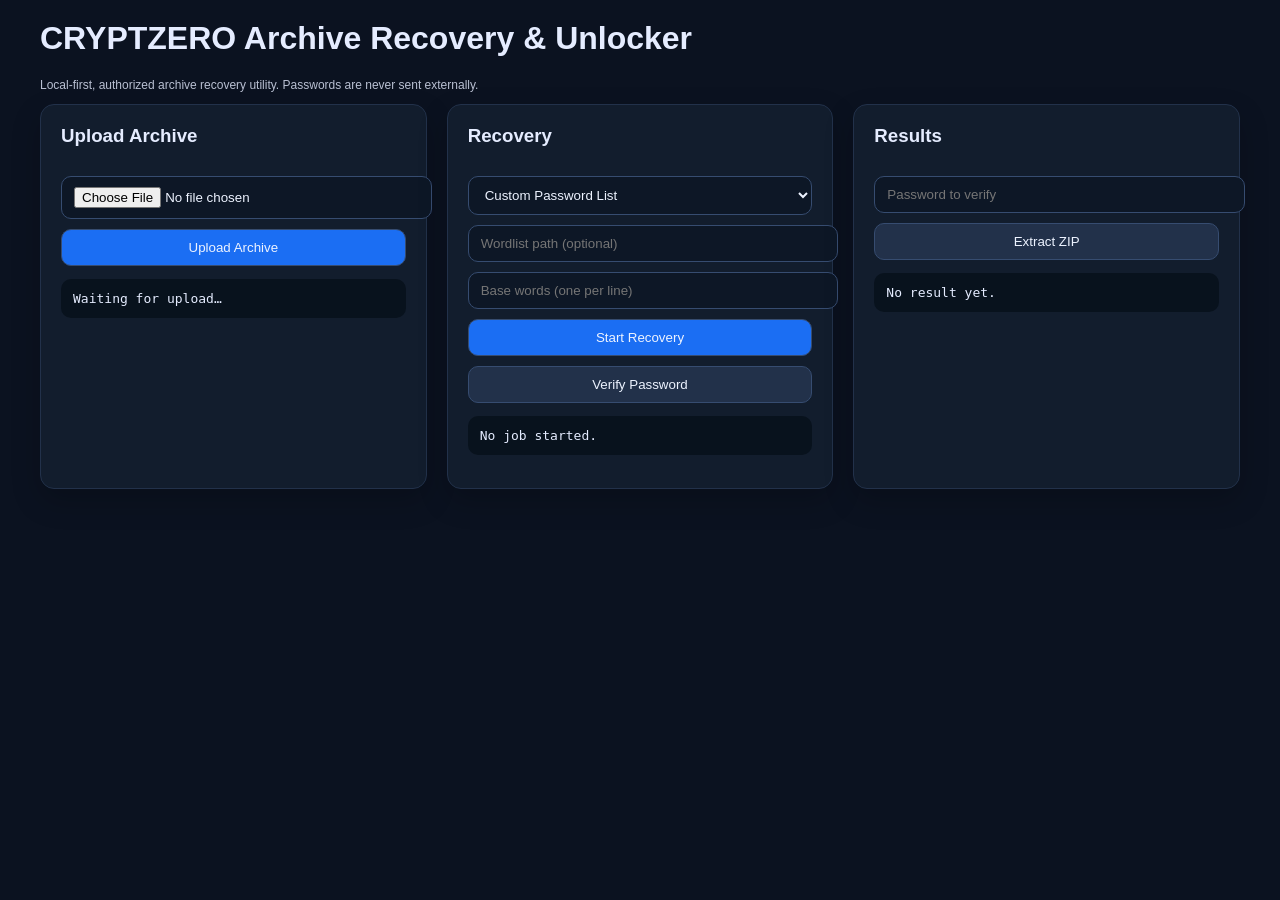
<file: app/templates/dashboard.html>
<!DOCTYPE html>
<html lang="en">
<head>
    <meta charset="UTF-8">
    <meta name="viewport" content="width=device-width, initial-scale=1.0">
    <title>CRYPTZERO Recovery</title>
    <style>
        body { font-family: Arial, sans-serif; background: #0b1220; color: #e5ecff; margin: 0; padding: 20px; }
        .wrap { max-width: 1200px; margin: 0 auto; }
        .grid { display: grid; grid-template-columns: repeat(auto-fit, minmax(260px, 1fr)); gap: 20px; }
        .card { background: #121d2d; border: 1px solid #22314a; border-radius: 14px; padding: 20px; box-shadow: 0 12px 30px rgba(0,0,0,0.2); }
        h1, h2, h3 { margin-top: 0; }
        input, select, button { width: 100%; padding: 10px 12px; border-radius: 10px; border: 1px solid #364c70; background: #0d1726; color: #edf3ff; margin-top: 10px; }
        button { background: #1b6ef3; cursor: pointer; }
        button.secondary { background: #22314a; }
        .status { color: #7fe7b2; }
        .danger { color: #ff8b8b; }
        pre { white-space: pre-wrap; background: #08121d; padding: 12px; border-radius: 10px; }
        .small { font-size: 12px; opacity: 0.8; }
    </style>
</head>
<body>
    <div class="wrap">
        <h1>CRYPTZERO Archive Recovery & Unlocker</h1>
        <p class="small">Local-first, authorized archive recovery utility. Passwords are never sent externally.</p>

        <div class="grid">
            <div class="card">
                <h3>Upload Archive</h3>
                <input id="archiveFile" type="file" accept=".zip,.rar">
                <button id="uploadBtn">Upload Archive</button>
                <pre id="uploadResult">Waiting for upload…</pre>
            </div>
            <div class="card">
                <h3>Recovery</h3>
                <select id="recoveryMethod">
                    <option value="wordlist">Custom Password List</option>
                    <option value="rule">Rule-Based Candidate Generation</option>
                </select>
                <input id="wordlistPath" placeholder="Wordlist path (optional)">
                <input id="baseWords" placeholder="Base words (one per line)">
                <button id="startRecoveryBtn">Start Recovery</button>
                <button id="verifyBtn" class="secondary">Verify Password</button>
                <pre id="jobStatus">No job started.</pre>
            </div>
            <div class="card">
                <h3>Results</h3>
                <input id="candidatePassword" placeholder="Password to verify">
                <button id="extractBtn" class="secondary">Extract ZIP</button>
                <pre id="resultBox">No result yet.</pre>
            </div>
        </div>
    </div>

    <script>
        const uploadBtn = document.getElementById('uploadBtn');
        const startRecoveryBtn = document.getElementById('startRecoveryBtn');
        const verifyBtn = document.getElementById('verifyBtn');
        const extractBtn = document.getElementById('extractBtn');
        const uploadResult = document.getElementById('uploadResult');
        const jobStatus = document.getElementById('jobStatus');
        const resultBox = document.getElementById('resultBox');
        let currentArchiveId = null;
        let currentJobId = null;
        let recoveryPoller = null;

        function renderJson(target, payload) {
            target.textContent = JSON.stringify(payload, null, 2);
        }

        function stopPolling() {
            if (recoveryPoller) {
                clearInterval(recoveryPoller);
                recoveryPoller = null;
            }
        }

        function pollRecoveryStatus() {
            if (!currentJobId) {
                return;
            }

            stopPolling();
            recoveryPoller = setInterval(async () => {
                try {
                    const response = await fetch(`/api/recovery/${currentJobId}/status`, {
                        method: 'GET',
                        credentials: 'same-origin'
                    });
                    const json = await response.json();
                    if (!json.success) {
                        renderJson(jobStatus, json);
                        stopPolling();
                        return;
                    }

                    const job = json.job || {};
                    renderJson(jobStatus, job);

                    if (job.status === 'recovered' && job.password) {
                        document.getElementById('candidatePassword').value = job.password;
                        renderJson(resultBox, {
                            success: true,
                            password: job.password,
                            status: job.status,
                            message: 'Recovered password found.'
                        });
                        stopPolling();
                        return;
                    }

                    if (job.status === 'failed' || job.status === 'completed' || job.status === 'cancelled') {
                        renderJson(resultBox, {
                            success: job.status === 'completed',
                            status: job.status,
                            message: job.result || 'Recovery finished.',
                            details: job
                        });
                        stopPolling();
                    }
                } catch (error) {
                    renderJson(jobStatus, { success: false, message: String(error) });
                    stopPolling();
                }
            }, 1000);
        }

        uploadBtn.addEventListener('click', async () => {
            const file = document.getElementById('archiveFile').files[0];
            if (!file) {
                uploadResult.textContent = 'Please select a ZIP or RAR file.';
                return;
            }
            const formData = new FormData();
            formData.append('file', file);
            const response = await fetch('/api/archive/upload', {
                method: 'POST',
                body: formData,
                credentials: 'same-origin'
            });
            const json = await response.json();
            if (!json.success) {
                uploadResult.textContent = JSON.stringify(json, null, 2);
                return;
            }
            currentArchiveId = json.archive_id;
            uploadResult.textContent = JSON.stringify(json, null, 2);
        });

        startRecoveryBtn.addEventListener('click', async () => {
            if (!currentArchiveId) {
                jobStatus.textContent = 'Upload an archive first.';
                return;
            }
            const method = document.getElementById('recoveryMethod').value;
            const payload = {
                archive_id: currentArchiveId,
                method,
                options: {
                    wordlist_path: document.getElementById('wordlistPath').value || '',
                    base_words: document.getElementById('baseWords').value || ''
                }
            };
            const response = await fetch('/api/recovery/start', {
                method: 'POST',
                headers: { 'Content-Type': 'application/json' },
                body: JSON.stringify(payload),
                credentials: 'same-origin'
            });
            const json = await response.json();
            currentJobId = json.job_id;
            renderJson(jobStatus, json);
            if (json.success && currentJobId) {
                pollRecoveryStatus();
            }
        });

        verifyBtn.addEventListener('click', async () => {
            const candidate = document.getElementById('candidatePassword').value;
            if (!currentJobId) {
                resultBox.textContent = 'Submit a valid job first.';
                return;
            }
            if (!candidate) {
                const response = await fetch(`/api/recovery/${currentJobId}/status`, {
                    method: 'GET',
                    credentials: 'same-origin'
                });
                const json = await response.json();
                if (json.success && json.job && json.job.password) {
                    document.getElementById('candidatePassword').value = json.job.password;
                }
                renderJson(resultBox, json);
                return;
            }
            const response = await fetch(`/api/recovery/${currentJobId}/verify`, {
                method: 'POST',
                headers: { 'Content-Type': 'application/json' },
                body: JSON.stringify({ candidate }),
                credentials: 'same-origin'
            });
            const json = await response.json();
            renderJson(resultBox, json);
        });

        extractBtn.addEventListener('click', async () => {
            if (!currentArchiveId) {
                resultBox.textContent = 'Upload an archive first.';
                return;
            }
            const password = document.getElementById('candidatePassword').value;
            const response = await fetch(`/api/archive/${currentArchiveId}/extract`, {
                method: 'POST',
                headers: { 'Content-Type': 'application/json' },
                body: JSON.stringify({ password }),
                credentials: 'same-origin'
            });
            const json = await response.json();
            resultBox.textContent = JSON.stringify(json, null, 2);
        });
    </script>
</body>
</html>
</file>
